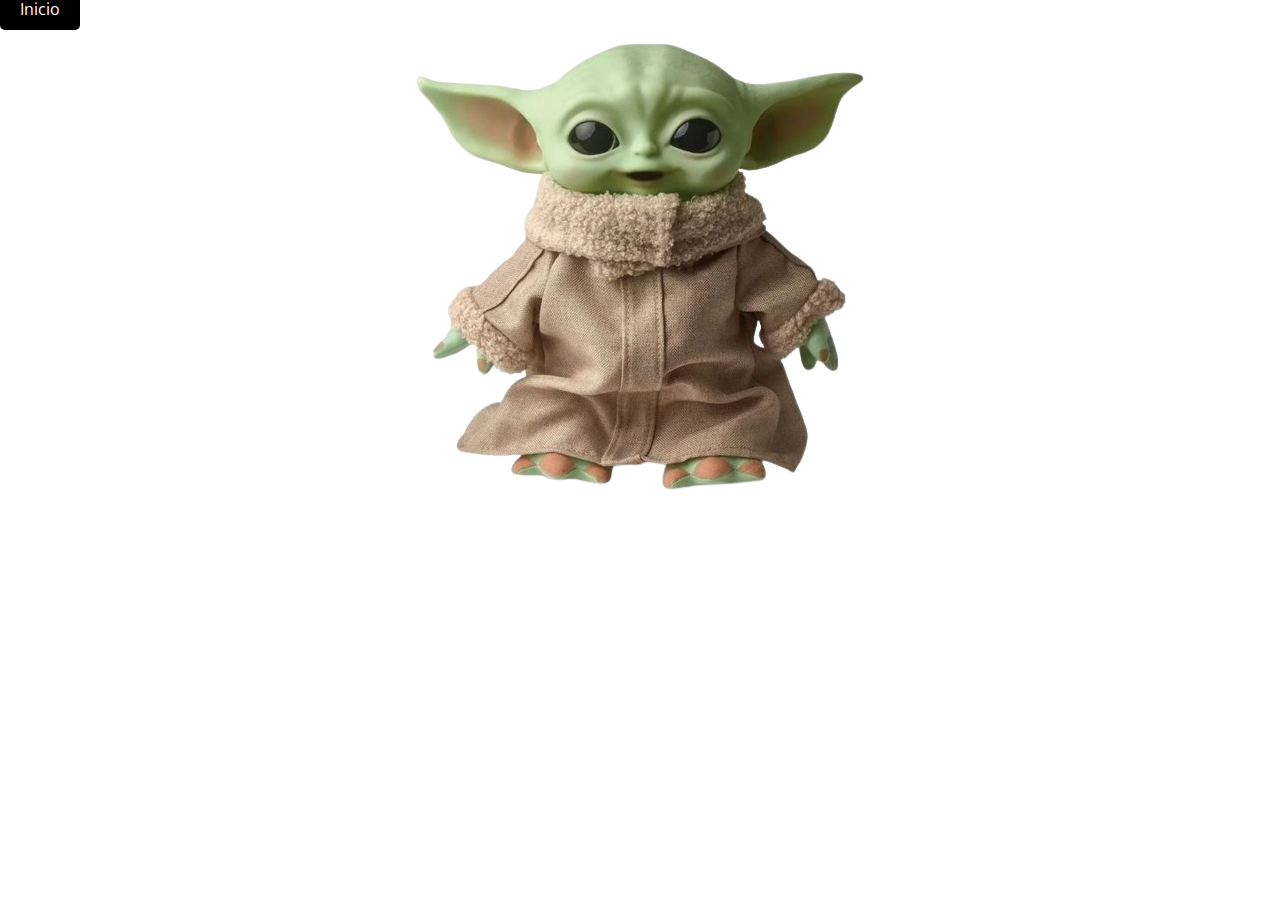
<file: ejercicio1.html>
<!DOCTYPE html>
<html lang="es">
<head>
    <meta charset="UTF-8">
    <meta name="viewport" content="width=device-width, initial-scale=1.0">
    <title>JavaScript - Ejercicio1</title>
    <link rel="stylesheet" href="./assets/css/normalize.css">
    <link rel="preconnect" href="https://fonts.googleapis.com">
    <link rel="preconnect" href="https://fonts.gstatic.com" crossorigin>
    <link href="https://fonts.googleapis.com/css2?family=Open+Sans:wght@400;700&display=swap" rel="stylesheet">
    <link rel="stylesheet" href="./assets/css/styles.css">
</head>
<body>

    <a class="inicio" href="index.html">Inicio</a>

    <div id="imagen" class="imagen">
    <img  src="./assets/img/bebe_yoda.png" alt="foto bebe yoda">
    </div>

<script src="./assets/js/ejercicio1.js"></script>

</body>
</html>
</file>
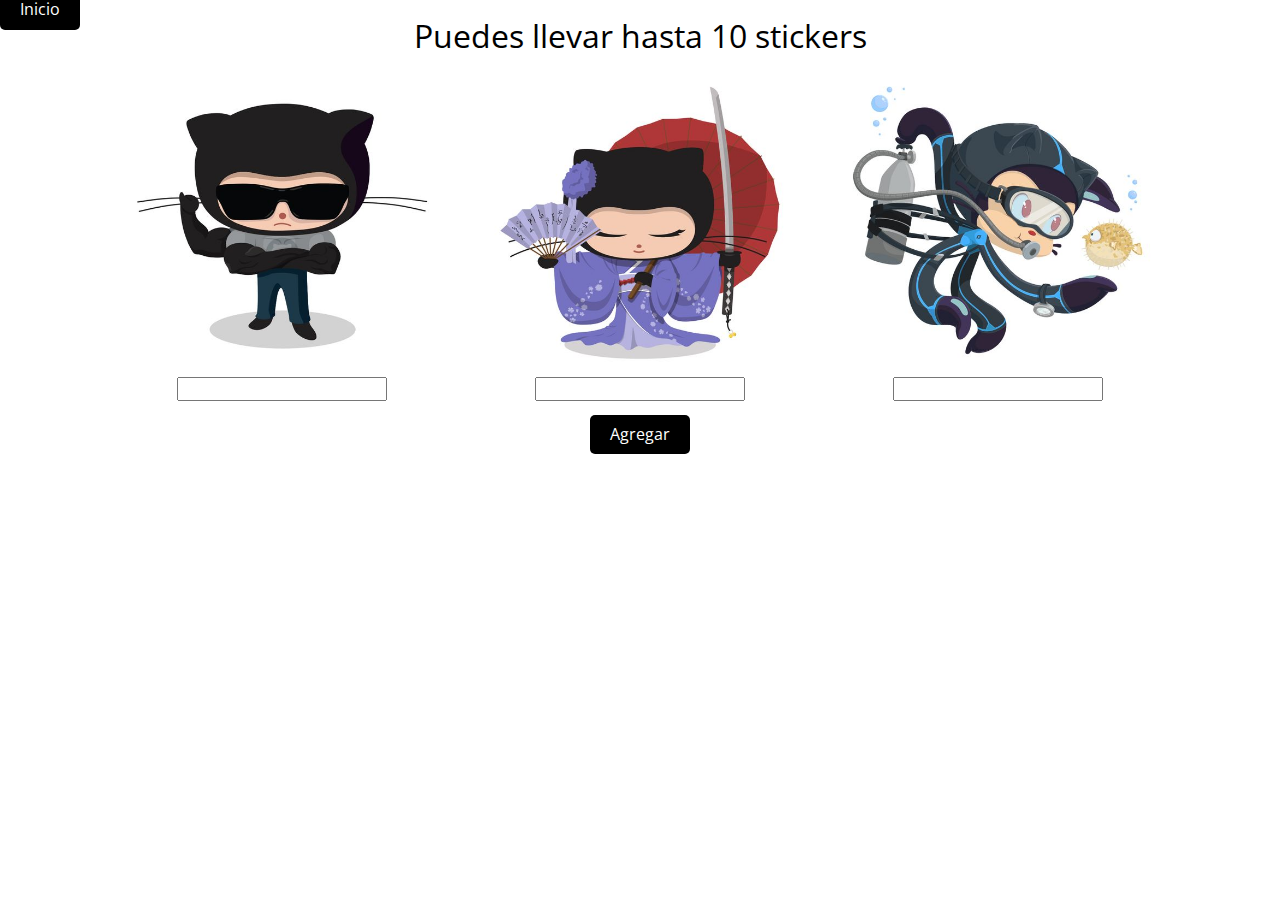
<file: ejercicio2.html>
<!DOCTYPE html>
<html lang="es">

<head>
    <meta charset="UTF-8">
    <meta name="viewport" content="width=device-width, initial-scale=1.0">
    <title>JavaScript - Ejercicio2</title>
    <link rel="stylesheet" href="./assets/css/normalize.css">
    <link rel="preconnect" href="https://fonts.googleapis.com">
    <link rel="preconnect" href="https://fonts.gstatic.com" crossorigin>
    <link href="https://fonts.googleapis.com/css2?family=Open+Sans:wght@400;700&display=swap" rel="stylesheet">
    <link rel="stylesheet" href="./assets/css/styles.css">
</head>

<body>

    <a class="inicio" href="index.html">Inicio</a>

    <div class="contenedor_stickers">
        <section class="stickers">

            <h1>Puedes llevar hasta 10 stickers</h1>

            <div class="sticker_flex">
                <div class="sticker">
                    <img src="./assets/img/github3.jpg" alt="sticker github">
                    <input min="0" id="input1" type="number">
                </div>

                <div class="sticker">
                    <img src="./assets/img/github4.jpg" alt="sticker github">
                    <input min="0" id="input2" type="number">
                </div>

                <div class="sticker">
                    <img src="./assets/img/github1.jpg" alt="sticker github">
                    <input min="0" id="input3" type="number">
                </div>
            </div>

            <div class="sticker_btn">
                <button id="boton" class="btn">Agregar</button>   
            </div>

            <p id="texto" class="text-center"></p>

        </section>
    </div>

    <script src="./assets/js/ejercicio2.js"></script>


</body>

</html>
</file>
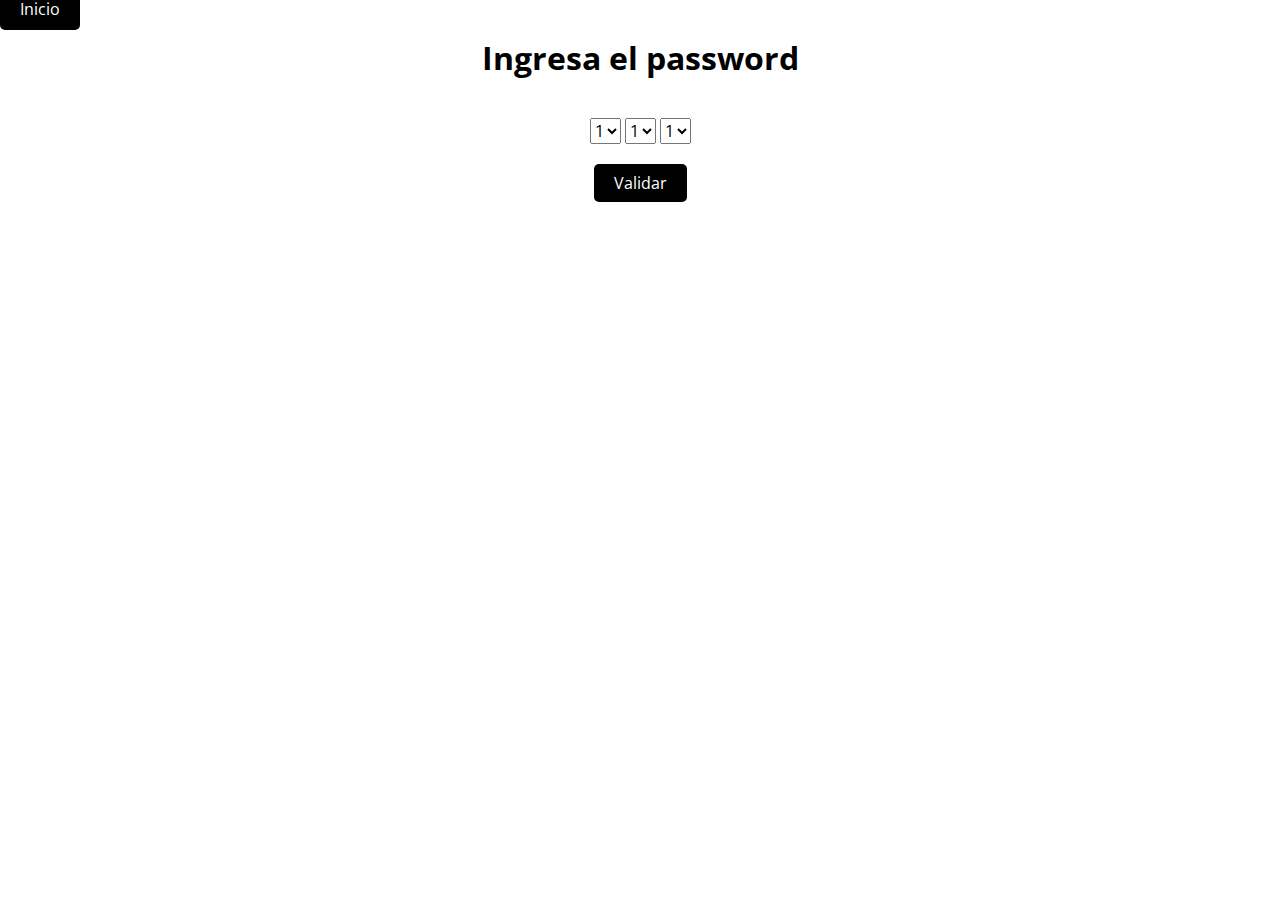
<file: ejercicio3.html>
<!DOCTYPE html>
<html lang="es">

<head>
    <meta charset="UTF-8">
    <meta name="viewport" content="width=device-width, initial-scale=1.0">
    <title>JavaScript - Ejercicio3</title>
    <link rel="stylesheet" href="./assets/css/normalize.css">
    <link rel="preconnect" href="https://fonts.googleapis.com">
    <link rel="preconnect" href="https://fonts.gstatic.com" crossorigin>
    <link href="https://fonts.googleapis.com/css2?family=Open+Sans:wght@400;700&display=swap" rel="stylesheet">
    <link rel="stylesheet" href="./assets/css/styles.css">
</head>

<body>

    <a class="inicio" href="index.html">Inicio</a>

    <section class="password">

        <h1>Ingresa el password</h1>

        <div>
            
            <select name="selector" id="selector1">
                <option value="1">1</option>
                <option value="2">2</option>
                <option value="3">3</option>
                <option value="4">4</option>
                <option value="5">5</option>
                <option value="6">6</option>
                <option value="7">7</option>
                <option value="8">8</option>
                <option value="9">9</option>
            </select>
            
            <select name="selector" id="selector2">
                <option value="1">1</option>
                <option value="2">2</option>
                <option value="3">3</option>
                <option value="4">4</option>
                <option value="5">5</option>
                <option value="6">6</option>
                <option value="7">7</option>
                <option value="8">8</option>
                <option value="9">9</option>
            </select>

            <select name="selector" id="selector3">
                <option value="1">1</option>
                <option value="2">2</option>
                <option value="3">3</option>
                <option value="4">4</option>
                <option value="5">5</option>
                <option value="6">6</option>
                <option value="7">7</option>
                <option value="8">8</option>
                <option value="9">9</option>               
            </select>
       
        </div>

        <button id="boton" class="btn">Validar</button>

        <p id="texto"></p>

    </section>


    <script src="./assets/js/ejercicio3.js"></script>


</body>

</html>
</file>
<file: assets/css/styles.css>
html {
    font-size: 62.5%;
    box-sizing: border-box; 
} 

*, *:before, *:after {
    box-sizing: inherit;
} 

body{
    font-size: 1.6rem;
    font-family: 'Open Sans', sans-serif;
} 

img {
    max-width: 100%;
    display: block; 
} 

.text-center{
   text-align: center;
   margin: 0;
}

.navbar_header{
   width: 100%;
   min-height: 100vh;
   background: url(../img/background.jpg);
   background-position: center;
   background-repeat: no-repeat;
   background-size: cover;
   opacity: 0.9;
}

.navbar{
   width: 100%;
   height: 8rem;
   background-color: rgba(0,0,0,0.3);
   display: flex;
   justify-content: space-between;
   align-items: center;
}

.navbar h1{
   margin: 0;
   font-size: 3rem;
   font-weight: 700;
}

.navbar ul li{
   display: inline-block;
   list-style: none;
}

.navbar a{
   text-decoration: none;
   color: #ffffff;
   font-size: 2rem;
   padding: 1rem 2rem;
   border-radius: .5rem;
   transition: 0.5s ease;
}

.navbar a:hover{
   background-color: rgba(119, 137, 149, 0.4);
}

.container{
   width: 100%;
   display: flex;
   justify-content: center;
   align-items: center;
   width: 100vw;
   height: 80vh;
}

.text{
   font-size: 6rem;
   animation: move 4s infinite;
   animation-direction: alternate;
   color: #ffffff;
}

@keyframes move{
   from{
       transform: translateX(-200px);
   }
   to{
       transform: translateX(200px);
   }
}


/*Utilidad*/

.inicio{
   color:#ffffff;
   background-color: #000000;
   text-decoration: none;
   border-radius: 5px;
   cursor: pointer;
   padding: 1rem 2rem;
   margin-top: 2rem; 
}

/*imagen*/

.imagen{
   display: flex;
   justify-content: center;
   width: 40%;
   margin: 0 auto;
}


/*Stickers*/

.contenedor_stickers{
   height: 100vh;
}

.stickers{
   width: 80%;
   margin: 0 auto;
}

.stickers h1{
   font-weight: 400;
   margin: 0 auto;
   text-align: center;
   padding-bottom: 3rem;
}

.sticker_flex{
   height: 30rem;
   display: flex;
   justify-content: center;
   align-items: center;
   gap: 5rem;
}

.sticker{
   display: flex;
   flex-direction: column;
   align-items: center;
}

.sticker_btn{
   display: flex;
   justify-content: center;
   padding: 3rem 0;
}

/*Password*/

.password{
   display: flex;
   flex-direction: column;
   align-items: center;
   gap: 2rem;
}

.btn{
    color:#ffffff;
    background-color: #000000;
    border: none;
    border-radius: 5px;
    border-style: ouset;
    cursor: pointer;
    padding: 1rem 2rem;
    margin: 0; 
}
.btn:hover{
    color: #ffffff;
    background-color: #000000;
    transform: scale(1.07);
}
</file>
